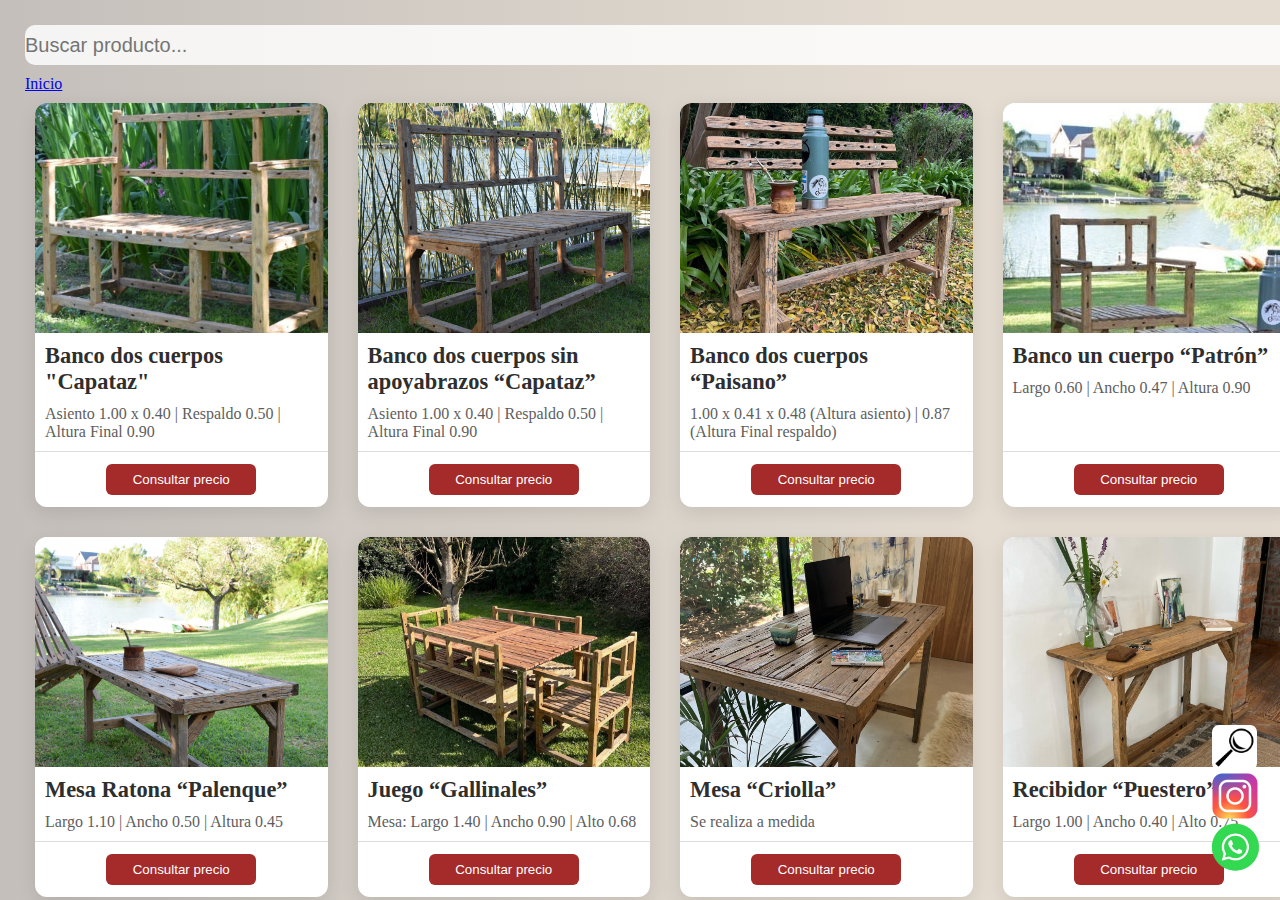
<file: productos.html>
<!DOCTYPE html>
<html lang="es">

<head>
    <meta charset="UTF-8" />
    <meta name="viewport" content="width=device-width, initial-scale=1.0" />
    <title>Productos</title>
    <link rel="stylesheet" href="./css/main.css" />
    <link rel="stylesheet" href="./css/productos.css" />
</head>

<body>
    <main>
        <section id="section-2">
            <div class="contenedor-busqueda">
                <input type="text" id="buscar-pal" placeholder="Buscar producto...">
                <a href="index.html" class="boton-productos">Inicio</a>
            </div>
            <div id="productos-container"></div>
        </section>
        <div class="lupa">
            <a href="#section-2"><img src="assets/logo/Lupa.png" alt=""></a>
        </div>
        <div class="logowa">
            <a
                href="https://api.whatsapp.com/send?phone=5491157493973&text=Hola%20Jaguar%20Overo,%20te%20contacto%20porque">
                <img src="assets/logo/logo whatsapp.png" alt="WhatsApp">
            </a>
        </div>
        <div class="logoig">
            <a href="https://www.instagram.com/jaguar.overo/">
                <img src="assets/logo/logo ig.png" alt="instagram">
            </a>
        </div>
    </main>
    <script src="./js/productos.js"></script>
</body>

</html>
</file>
<file: css/main.css>
*{
    margin: 0;
    padding: 0;
}


/* ocultar scroll bar*/
::-webkit-scrollbar {
    display: none;
}


body{
    margin: 0;
    padding: 0;
}


main {
    height: 100vh;
    overflow-y: scroll;
       
}

/*boton lupa*/
.lupa {
    position: fixed;
    bottom: 130px;
    right: 23px;
    height: 45px;
    width: 45px;
    border-radius: 15%;
    overflow: hidden;
    display: flex;
    background-color: white;
    z-index: 1000;
}

.lupa img {
    padding: 2px 10px 0px 2px;
    width: 90%;
    height: auto;
}

/*boton whatsapp*/
.logowa {
    position: fixed;
    bottom: 20px;
    right: 10px;
    height: 68px;
    width: 68px;
    border-radius: 50%;
    overflow: hidden;
    line-height: 50px;
    z-index: 1000;
}

.logowa img {
    width: 100%;
    height: auto;
}

/*boton IG*/
.logoig {
    position: fixed;
    bottom: 72px;
    right: 15px;
    height: 60px;
    width: 60px;
    border-radius: 15%;
    overflow: hidden;
    display: flex;
    justify-content: center;
    align-items: center;
    z-index: 1000;
}

.logoig img {
    width: 100%;
    height: 100%;
}




 #section-1{
    height: 90vh;
    display: flex;
    justify-content: center;
    align-items: center;
    background-image: url(../assets/extra/FONDO.png);
    background-size: cover;
    background-position: center;
    background-attachment: fixed;
}

#section-2{
    height: auto;
    width: 100%;
    display: flex;
    flex-direction: column;
    background: rgb(168, 163, 159);
    background: linear-gradient(90deg, rgba(196,191,187,1) 0%, rgba(228,220,209,1) 70%);   
    margin:0;
    padding: 25px;
    justify-content: space-around; /* Distribuir los productos en la sección */
    overflow-y: auto; /* Habilitar scroll si hay demasiados productos */
}

.LOGO{
    width: 400px;
    animation: fadeInFromTop 2s ease forwards;
}


.buscador{
    width: 98%;
    display: flex;
    align-items: center;
    align-content: center;
    
}

#buscar-pal{
    width: 100%;
    margin: 0px 25px 10px 0px;
    background-color: rgba(255, 255, 255, 0.829);
    border-radius: 10px;
    height: 40px;
    color: black;
    font-size: 20px;
    border: 1px;
}

/* Estilos para la carta del producto */

.producto {
    display: flex;
    align-items: center;
    width: 90%;
    padding: 10px;
    margin-bottom: 20px;
    margin-left: 60px;
    border: 1px solid #ccc;
    background-color: #fff;
    opacity: 0;
    transform: translateX(-50px);
    transition: opacity 3s ease, transform 3s ease;
    box-shadow: 5px;
  }


  
  /* Establece los productos impares a la derecha */
.producto:nth-child(odd) {
    flex-direction: row-reverse;
    margin-left: 0px;
    margin-right: 60px;
    transform: translateX(50px);
  }

  .producto.visible {
    opacity: 1;
    transform: translateX(0);
    border: 5px solid rgba(114, 112, 110, 0);
  }

.imagenProducto {
    flex: 0 0 30%;
  }
  
.infoProducto {
    flex: 1;
    display: flex;
    flex-direction: column;
    gap: 5px;
    padding: 10px; /* Espaciado alrededor del texto e información */
  }
  
.imagenProducto img {
    max-width: 100%;
    height: auto;
    max-height: 800px; /* Aquí puedes ajustar la altura máxima */
}
  

.descripcion-precio{
    flex: 1; /* Toma el espacio restante */
    display: flex;
    flex-direction: column;
    gap: 5px; /* Establece un espacio vertical más pequeño */
}

.nombreProducto {
    font-weight: bold;
    font-size: 2em; 
}

.descripcionProducto {
    color: rgb(78, 78, 78);
    font-size: 1.5em;
}

.botonPrecio {
    height: auto;
    width: 150px;
    background-color: brown;
    color: white;
    padding: 5px 10px;
    border: none;
    cursor: pointer;
}

@keyframes fadeInLeft {
    0% {
      opacity: 0;
      transform: translateX(100%);
    }
    100% {
      opacity: 1;
      transform: translateX(0);
    }
  }

@keyframes fadeInRight {
    0% {
      opacity: 0;
      transform: translateX(-100%);
    }
    100% {
      opacity: 1;
      transform: translateX(0);
    }
  }

@keyframes fadeInFromTop {
    0% {
      transform: translateY(-100%);
      opacity: 0;
    }
    100% {
      transform: translateY(0);
      opacity: 1;
    }
  }


 /* Estilos para pantallas menores o iguales a 790px */
 @media (max-width: 790px) {
    /* Logo principal más pequeño */
    .LOGO {
        width: 300px; /* Tamaño reducido */
    }
    
    /* Mostrar productos en columnas */
    .producto {
        display: flex;
        flex-direction: column;
        padding: 10px;
        flex: 0 0 100%;
        max-width: 100%;
        margin-bottom: 20px;
        background-color: #fff;
        opacity: 0;
        transform: translateY(50px);
        transition: opacity 3s ease, transform 3s ease;
        margin-left: 0px;
        margin-right: 0px;
    }

    .producto:nth-child(odd) {
        flex-direction: column;
        margin-left: 0px;
        margin-right: 0px;
        transform: translateX(50px);
       
    }


    .imagenProducto img {
        width: 100%;
    }

    .producto.visible {
        opacity: 1;
        transform: translateY(0);
    }

    .imagenProducto {
        width: 100%;
    }


    .infoProducto {
        padding: 10px 0;
    }

    .descripcion-precio {
        display: flex;
        flex-direction: column;
        gap: 5px;
    }

    .botonCompra {
        width: 100%;
        background-color: brown;
        color: white;
        padding: 5px 10px;
        border: none;
        cursor: pointer;
    }
}
</file>
<file: css/productos.css>
#productos-container {
    display: grid;
    grid-template-columns: repeat(auto-fit, minmax(260px, 1fr));
    gap: 30px;
    padding: 10px;
}

.producto-card {
    display: flex;
    flex-direction: column;
    background-color: #ffffff;
    border-radius: 12px;
    overflow: hidden;
    box-shadow: 0 6px 20px rgba(0, 0, 0, 0.1);
    transition: transform 0.3s ease, box-shadow 0.3s ease;
}

.producto-card:hover {
    transform: translateY(-5px);
    box-shadow: 0 12px 24px rgba(0, 0, 0, 0.15);
}

.producto-card img {
    width: 100%;
    height: 230px;
    object-fit: cover;
}

.producto-nombre {
    font-size: 1.4em;
    font-weight: bold;
    margin: 10px;
    color: #2e2e2e;
}

.producto-descripcion {
    font-size: 1em;
    color: #5e5e5e;
    margin: 0 10px 10px;
    flex-grow: 1;
}

.producto-footer {
    display: flex;
    justify-content: center;
    /* Centrar los elementos horizontalmente */
    align-items: center;
    /* Centrar los elementos verticalmente */
    padding: 12px;
    border-top: 1px solid #ddd;
    gap: 0px;
    /* 10 px Espacio entre el precio y el botón */
}

.producto-precio {
    font-weight: bold;
    font-size: 1.1em;
    color: #333;
}

.botonPrecio {
    background-color: brown;
    color: white;
    border: none;
    padding: 8px 12px;
    border-radius: 6px;
    cursor: pointer;
    transition: background-color 0.3s;
}

.botonPrecio:hover {
    background-color: #5a2d2d;
}
</file>
